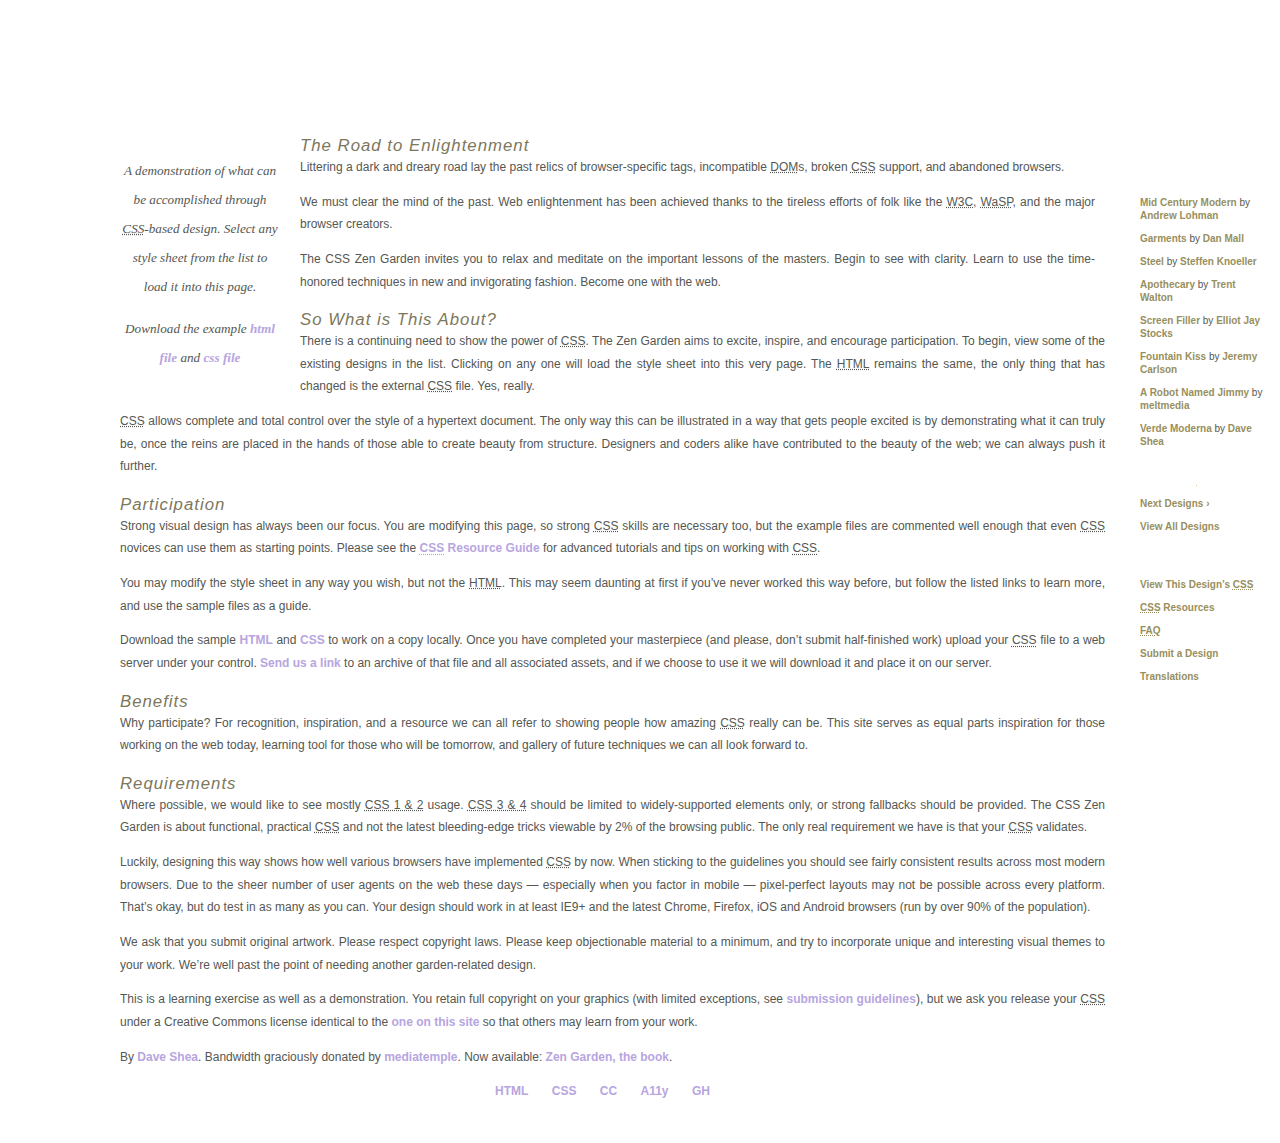
<file: index(1).html>
<!DOCTYPE html>
<html lang="en">
<head>
	<meta charset="utf-8">
	<title>CSS Zen Garden: The Beauty of CSS Design</title>

	<meta name="viewport" content="width=device-width, initial-scale=1.0">
	<meta name="author" content="Dave Shea">
	<meta name="description" content="A demonstration of what can be accomplished visually through CSS-based design.">
	<meta name="robots" content="all">
	<style>
		html {
	margin: 0;
	padding: 0;
	}
body { 
	font: 75% georgia, sans-serif;
	line-height: 1.88889;
	color: #555753; 
	background: #fff url(http://csszengarden.com/001/blossoms.jpg) no-repeat bottom right; 
	margin: 0; 
	padding: 0;
	}
p { 
	margin-top: 0; 
	text-align: justify;
	}
h3 { 
	font: italic normal 1.4em georgia, sans-serif;
	letter-spacing: 1px; 
	margin-bottom: 0; 
	color: #7D775C;
	}
a:link { 
	font-weight: bold; 
	text-decoration: none; 
	color: #B7A5DF;
	}
a:visited { 
	font-weight: bold; 
	text-decoration: none; 
	color: #D4CDDC;
	}
a:hover, a:focus, a:active { 
	text-decoration: underline; 
	color: #9685BA;
	}
abbr {
	border-bottom: none;
	}
/* specific divs */
.page-wrapper { 
	background: url(http://csszengarden.com/001/zen-bg.jpg) no-repeat top left; 
	padding: 0 175px 0 110px;  
	margin: 0; 
	position: relative;
	}

.intro { 
	min-width: 470px;
	width: 100%;
	}

header h1 { 
	background: transparent url(http://csszengarden.com/001/h1.gif) no-repeat top left;
	margin-top: 10px;
	display: block;
	width: 219px;
	height: 87px;
	float: left;

	text-indent: 100%;
	white-space: nowrap;
	overflow: hidden;
	}
header h2 { 
	background: transparent url(http://csszengarden.com/001/h2.gif) no-repeat top left; 
	margin-top: 58px; 
	margin-bottom: 40px; 
	width: 200px; 
	height: 18px; 
	float: right;

	text-indent: 100%;
	white-space: nowrap;
	overflow: hidden;
	}
header {
	padding-top: 20px;
	height: 87px;
}

.summary {
	clear: both; 
	margin: 20px 20px 20px 10px; 
	width: 160px; 
	float: left;
	}
.summary p {
	font: italic 1.1em/2.2 georgia; 
	text-align: center;
	}

.preamble {
	clear: right; 
	padding: 0px 10px 0 10px;
	}
.supporting {	
	padding-left: 10px; 
	margin-bottom: 40px;
	}

footer { 
	text-align: center; 
	}
footer a:link, footer a:visited { 
	margin-right: 20px; 
	}

.sidebar {
	margin-left: 600px; 
	position: absolute; 
	top: 0; 
	right: 0;
	}
.sidebar .wrapper { 
	font: 10px verdana, sans-serif; 
	background: transparent url(http://csszengarden.com/001/paper-bg.jpg) top left repeat-y; 
	padding: 10px; 
	margin-top: 150px; 
	width: 130px; 
	}
.sidebar h3.select { 
	background: transparent url(http://csszengarden.com/001/h3.gif) no-repeat top left; 
	margin: 10px 0 5px 0; 
	width: 97px; 
	height: 16px; 

	text-indent: 100%;
	white-space: nowrap;
	overflow: hidden;
	}
.sidebar h3.archives { 
	background: transparent url(http://csszengarden.com/001/h5.gif) no-repeat top left; 
	margin: 25px 0 5px 0; 
	width:57px; 
	height: 14px; 

	text-indent: 100%;
	white-space: nowrap;
	overflow: hidden;
	}
.sidebar h3.resources { 
	background: transparent url(http://csszengarden.com/001/h6.gif) no-repeat top left; 
	margin: 25px 0 5px 0; 
	width:63px; 
	height: 10px; 

	text-indent: 100%;
	white-space: nowrap;
	overflow: hidden;
	}


.sidebar ul {
	margin: 0;
	padding: 0;
	}
.sidebar li {
	line-height: 1.3em; 
	background: transparent url(http://csszengarden.com/001/cr1.gif) no-repeat top center; 
	display: block; 
	padding-top: 5px; 
	margin-bottom: 5px;
	list-style-type: none;
	}
.sidebar li a:link {
	color: #988F5E;
	}
.sidebar li a:visited {
	color: #B3AE94;
	}


.extra1 {
	background: transparent url(http://csszengarden.com/001/cr2.gif) top left no-repeat; 
	position: absolute; 
	top: 40px; 
	right: 0; 
	width: 148px; 
	height: 110px;
	}
	</style>

	<!--[if lt IE 9]>
	<script src="script/html5shiv.js"></script>
	<![endif]-->
</head>

<!--



	View source is a feature, not a bug. Thanks for your curiosity and
	interest in participating!

	Here are the submission guidelines for the new and improved csszengarden.com:

	- CSS3? Of course! Prefix for ALL browsers where necessary.
	- go responsive; test your layout at multiple screen sizes.
	- your browser testing baseline: IE9+, recent Chrome/Firefox/Safari, and iOS/Android
	- Graceful degradation is acceptable, and in fact highly encouraged.
	- use classes for styling. Don't use ids.
	- web fonts are cool, just make sure you have a license to share the files. Hosted
	  services that are applied via the CSS file (ie. Google Fonts) will work fine, but
	  most that require custom HTML won't. TypeKit is supported, see the readme on this
	  page for usage instructions: https://github.com/mezzoblue/csszengarden.com/

	And a few tips on building your CSS file:

	- use :first-child, :last-child and :nth-child to get at non-classed elements
	- use ::before and ::after to create pseudo-elements for extra styling
	- use multiple background images to apply as many as you need to any element
	- use the Kellum Method for image replacement, if still needed. http://goo.gl/GXxdI
	- don't rely on the extra divs at the bottom. Use ::before and ::after instead.

		
-->

<body id="css-zen-garden">
<div class="page-wrapper">

	<section class="intro" id="zen-intro">
		<header role="banner">
			<h1>CSS Zen Garden</h1>
			<h2>The Beauty of <abbr title="Cascading Style Sheets">CSS</abbr> Design</h2>
		</header>

		<div class="summary" id="zen-summary" role="article">
			<p>A demonstration of what can be accomplished through <abbr title="Cascading Style Sheets">CSS</abbr>-based design. Select any style sheet from the list to load it into this page.</p>
			<p>Download the example <a href="/examples/index" title="This page's source HTML code, not to be modified.">html file</a> and <a href="/examples/style.css" title="This page's sample CSS, the file you may modify.">css file</a></p>
		</div>

		<div class="preamble" id="zen-preamble" role="article">
			<h3>The Road to Enlightenment</h3>
			<p>Littering a dark and dreary road lay the past relics of browser-specific tags, incompatible <abbr title="Document Object Model">DOM</abbr>s, broken <abbr title="Cascading Style Sheets">CSS</abbr> support, and abandoned browsers.</p>
			<p>We must clear the mind of the past. Web enlightenment has been achieved thanks to the tireless efforts of folk like the <abbr title="World Wide Web Consortium">W3C</abbr>, <abbr title="Web Standards Project">WaSP</abbr>, and the major browser creators.</p>
			<p>The CSS Zen Garden invites you to relax and meditate on the important lessons of the masters. Begin to see with clarity. Learn to use the time-honored techniques in new and invigorating fashion. Become one with the web.</p>
		</div>
	</section>

	<div class="main supporting" id="zen-supporting" role="main">
		<div class="explanation" id="zen-explanation" role="article">
			<h3>So What is This About?</h3>
			<p>There is a continuing need to show the power of <abbr title="Cascading Style Sheets">CSS</abbr>. The Zen Garden aims to excite, inspire, and encourage participation. To begin, view some of the existing designs in the list. Clicking on any one will load the style sheet into this very page. The <abbr title="HyperText Markup Language">HTML</abbr> remains the same, the only thing that has changed is the external <abbr title="Cascading Style Sheets">CSS</abbr> file. Yes, really.</p>
			<p><abbr title="Cascading Style Sheets">CSS</abbr> allows complete and total control over the style of a hypertext document. The only way this can be illustrated in a way that gets people excited is by demonstrating what it can truly be, once the reins are placed in the hands of those able to create beauty from structure. Designers and coders alike have contributed to the beauty of the web; we can always push it further.</p>
		</div>

		<div class="participation" id="zen-participation" role="article">
			<h3>Participation</h3>
			<p>Strong visual design has always been our focus. You are modifying this page, so strong <abbr title="Cascading Style Sheets">CSS</abbr> skills are necessary too, but the example files are commented well enough that even <abbr title="Cascading Style Sheets">CSS</abbr> novices can use them as starting points. Please see the <a href="/pages/resources/" title="A listing of CSS-related resources"><abbr title="Cascading Style Sheets">CSS</abbr> Resource Guide</a> for advanced tutorials and tips on working with <abbr title="Cascading Style Sheets">CSS</abbr>.</p>
			<p>You may modify the style sheet in any way you wish, but not the <abbr title="HyperText Markup Language">HTML</abbr>. This may seem daunting at first if you&#8217;ve never worked this way before, but follow the listed links to learn more, and use the sample files as a guide.</p>
			<p>Download the sample <a href="/examples/index" title="This page's source HTML code, not to be modified.">HTML</a> and <a href="/examples/style.css" title="This page's sample CSS, the file you may modify.">CSS</a> to work on a copy locally. Once you have completed your masterpiece (and please, don&#8217;t submit half-finished work) upload your <abbr title="Cascading Style Sheets">CSS</abbr> file to a web server under your control. <a href="/pages/submit/" title="Use the contact form to send us your CSS file">Send us a link</a> to an archive of that file and all associated assets, and if we choose to use it we will download it and place it on our server.</p>
		</div>

		<div class="benefits" id="zen-benefits" role="article">
			<h3>Benefits</h3>
			<p>Why participate? For recognition, inspiration, and a resource we can all refer to showing people how amazing <abbr title="Cascading Style Sheets">CSS</abbr> really can be. This site serves as equal parts inspiration for those working on the web today, learning tool for those who will be tomorrow, and gallery of future techniques we can all look forward to.</p>
		</div>

		<div class="requirements" id="zen-requirements" role="article">
			<h3>Requirements</h3>
			<p>Where possible, we would like to see mostly <abbr title="Cascading Style Sheets, levels 1 and 2">CSS 1 &amp; 2</abbr> usage. <abbr title="Cascading Style Sheets, levels 3 and 4">CSS 3 &amp; 4</abbr> should be limited to widely-supported elements only, or strong fallbacks should be provided. The CSS Zen Garden is about functional, practical <abbr title="Cascading Style Sheets">CSS</abbr> and not the latest bleeding-edge tricks viewable by 2% of the browsing public. The only real requirement we have is that your <abbr title="Cascading Style Sheets">CSS</abbr> validates.</p>
			<p>Luckily, designing this way shows how well various browsers have implemented <abbr title="Cascading Style Sheets">CSS</abbr> by now. When sticking to the guidelines you should see fairly consistent results across most modern browsers. Due to the sheer number of user agents on the web these days &#8212; especially when you factor in mobile &#8212; pixel-perfect layouts may not be possible across every platform. That&#8217;s okay, but do test in as many as you can. Your design should work in at least IE9+ and the latest Chrome, Firefox, iOS and Android browsers (run by over 90% of the population).</p>
			<p>We ask that you submit original artwork. Please respect copyright laws. Please keep objectionable material to a minimum, and try to incorporate unique and interesting visual themes to your work. We&#8217;re well past the point of needing another garden-related design.</p>
			<p>This is a learning exercise as well as a demonstration. You retain full copyright on your graphics (with limited exceptions, see <a href="/pages/submit/guidelines/">submission guidelines</a>), but we ask you release your <abbr title="Cascading Style Sheets">CSS</abbr> under a Creative Commons license identical to the <a href="http://creativecommons.org/licenses/by-nc-sa/3.0/" title="View the Zen Garden's license information.">one on this site</a> so that others may learn from your work.</p>
			<p role="contentinfo">By <a href="http://www.mezzoblue.com/">Dave Shea</a>. Bandwidth graciously donated by <a href="http://www.mediatemple.net/">mediatemple</a>. Now available: <a href="http://www.amazon.com/exec/obidos/ASIN/0321303474/mezzoblue-20/">Zen Garden, the book</a>.</p>
		</div>

		<footer>
			<a href="http://validator.w3.org/check/referer" title="Check the validity of this site&#8217;s HTML" class="zen-validate-html">HTML</a>
			<a href="http://jigsaw.w3.org/css-validator/check/referer" title="Check the validity of this site&#8217;s CSS" class="zen-validate-css">CSS</a>
			<a href="http://creativecommons.org/licenses/by-nc-sa/3.0/" title="View the Creative Commons license of this site: Attribution-NonCommercial-ShareAlike." class="zen-license">CC</a>
			<a href="http://mezzoblue.com/zengarden/faq/#aaa" title="Read about the accessibility of this site" class="zen-accessibility">A11y</a>
			<a href="https://github.com/mezzoblue/csszengarden.com" title="Fork this site on Github" class="zen-github">GH</a>
		</footer>

	</div>


	<aside class="sidebar" role="complementary">
		<div class="wrapper">

			<div class="design-selection" id="design-selection">
				<h3 class="select">Select a Design:</h3>
				<nav role="navigation">
					<ul>
					<li>
						<a href="/221/" class="design-name">Mid Century Modern</a> by						<a href="http://andrewlohman.com/" class="designer-name">Andrew Lohman</a>
					</li>					<li>
						<a href="/220/" class="design-name">Garments</a> by						<a href="http://danielmall.com/" class="designer-name">Dan Mall</a>
					</li>					<li>
						<a href="/219/" class="design-name">Steel</a> by						<a href="http://steffen-knoeller.de" class="designer-name">Steffen Knoeller</a>
					</li>					<li>
						<a href="/218/" class="design-name">Apothecary</a> by						<a href="http://trentwalton.com" class="designer-name">Trent Walton</a>
					</li>					<li>
						<a href="/217/" class="design-name">Screen Filler</a> by						<a href="http://elliotjaystocks.com/" class="designer-name">Elliot Jay Stocks</a>
					</li>					<li>
						<a href="/216/" class="design-name">Fountain Kiss</a> by						<a href="http://jeremycarlson.com" class="designer-name">Jeremy Carlson</a>
					</li>					<li>
						<a href="/215/" class="design-name">A Robot Named Jimmy</a> by						<a href="http://meltmedia.com/" class="designer-name">meltmedia</a>
					</li>					<li>
						<a href="/214/" class="design-name">Verde Moderna</a> by						<a href="http://www.mezzoblue.com/" class="designer-name">Dave Shea</a>
					</li>					</ul>
				</nav>
			</div>

			<div class="design-archives" id="design-archives">
				<h3 class="archives">Archives:</h3>
				<nav role="navigation">
					<ul>
						<li class="next">
							<a href="/214/page1">
								Next Designs <span class="indicator">&rsaquo;</span>
							</a>
						</li>
						<li class="viewall">
							<a href="/pages/alldesigns/" title="View every submission to the Zen Garden.">
								View All Designs							</a>
						</li>
					</ul>
				</nav>
			</div>

			<div class="zen-resources" id="zen-resources">
				<h3 class="resources">Resources:</h3>
				<ul>
					<li class="view-css">
						<a href="style.css" title="View the source CSS file of the currently-viewed design.">
							View This Design&#8217;s <abbr title="Cascading Style Sheets">CSS</abbr>						</a>
					</li>
					<li class="css-resources">
						<a href="/pages/resources/" title="Links to great sites with information on using CSS.">
							<abbr title="Cascading Style Sheets">CSS</abbr> Resources						</a>
					</li>
					<li class="zen-faq">
						<a href="/pages/faq/" title="A list of Frequently Asked Questions about the Zen Garden.">
							<abbr title="Frequently Asked Questions">FAQ</abbr>						</a>
					</li>
					<li class="zen-submit">
						<a href="/pages/submit/" title="Send in your own CSS file.">
							Submit a Design						</a>
					</li>
					<li class="zen-translations">
						<a href="/pages/translations/" title="View translated versions of this page.">
							Translations						</a>
					</li>
				</ul>
			</div>
		</div>
	</aside>


</div>

<!--

	These superfluous divs/spans were originally provided as catch-alls to add extra imagery.
	These days we have full ::before and ::after support, favour using those instead.
	These only remain for historical design compatibility. They might go away one day.
		
-->
<div class="extra1" role="presentation"></div><div class="extra2" role="presentation"></div><div class="extra3" role="presentation"></div>
<div class="extra4" role="presentation"></div><div class="extra5" role="presentation"></div><div class="extra6" role="presentation"></div>

</body>
</html>
</file>
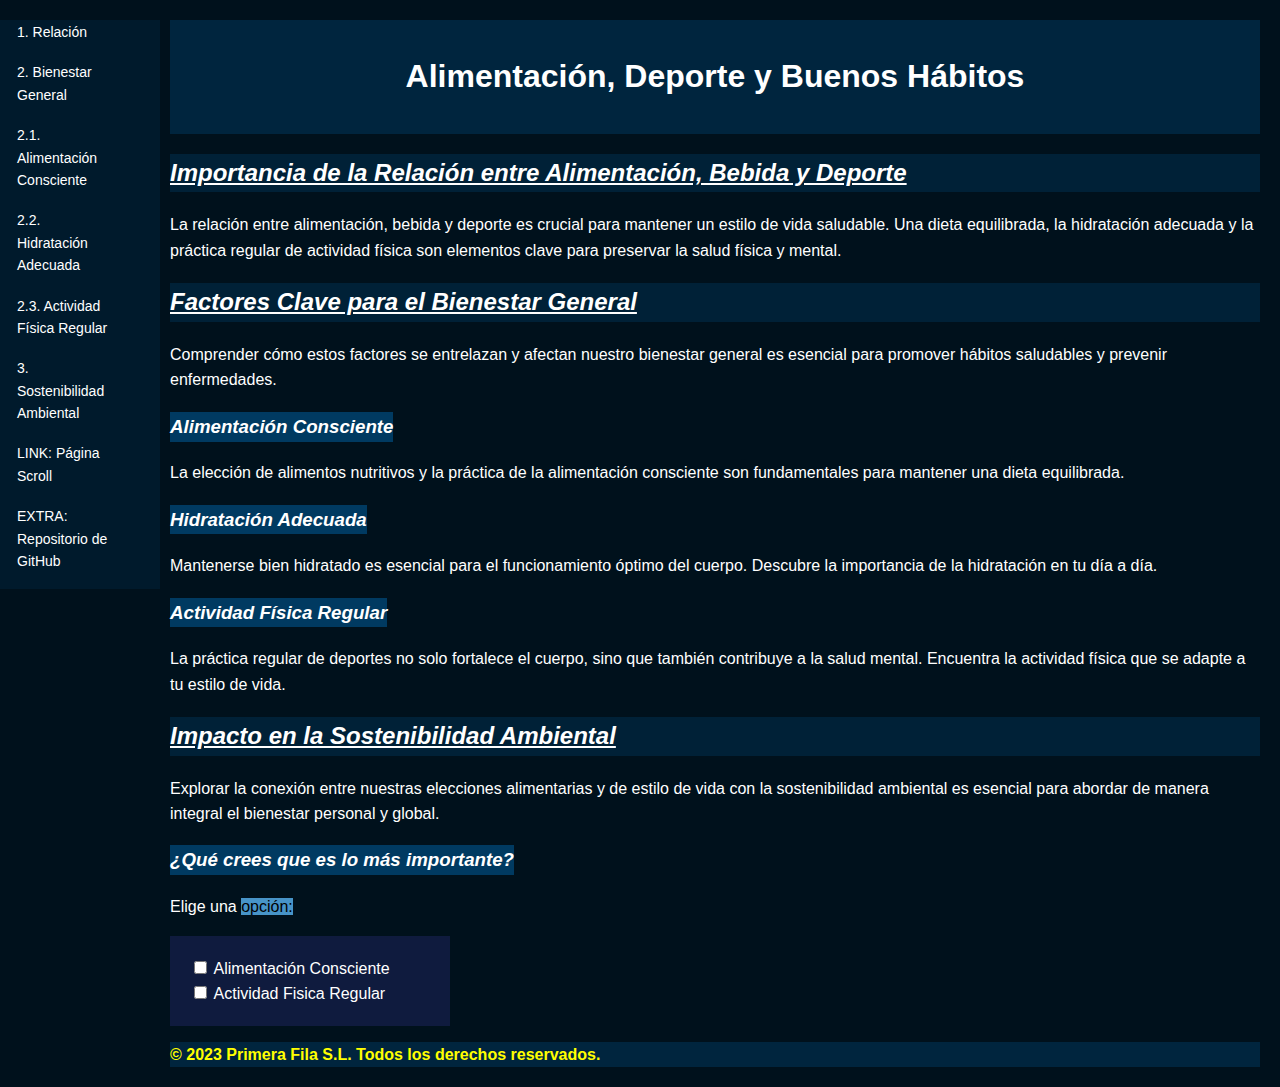
<file: index(Mario y Alex).html>
<!DOCTYPE html>
<html lang="es">
<head>
    <meta charset="UTF-8">
    <meta name="viewport" content="width=device-width, initial-scale=1.0">
    <title>Proyecto UD1</title>

	<!-- Documento creado por Luis M -->
	<!-- Por favor, comunicarlo en caso de querer realizar algún cambio. -->

	<!-- Notas: -->
	<!-- Falta añadir el link hacia la página de Scroll -->
	<!-- Falta crear el link hacia el CSS (una vex cready eliminar <style> y su contenido) -->

    <link rel = "stylesheet" href = "style(mario).css">
</head>
<body>
    <header>
        <h1>Alimentación, Deporte y Buenos Hábitos</h1>
    </header>

	<nav>
        <ul>
            <li><a href="#relacion">1. Relación</a></li>
            <li><a href="#bienestar">2. Bienestar General</a></li>
            <ul>
                <li><a href="#alimentacion">2.1. Alimentación Consciente</a></li>
                <li><a href="#hidratacion">2.2. Hidratación Adecuada</a></li>
                <li><a href="#actividad">2.3. Actividad Física Regular</a></li>
            </ul>
            <li><a href="#sostenibilidad">3. Sostenibilidad Ambiental</a></li>
			<li><a href="index.html">LINK: Página Scroll</a></li>
			<li><a href="https://github.com/Mharis13/Proyecto-grupo-UD1-">EXTRA: Repositorio de GitHub</a></li>
        </ul>
    </nav>

    <section id="relacion">
        <h2>Importancia de la Relación entre Alimentación, Bebida y Deporte</h2>
        <p>La relación entre alimentación, bebida y deporte es crucial para mantener un estilo de vida saludable. Una dieta equilibrada, la hidratación adecuada y la práctica regular de actividad física son elementos clave para preservar la salud física y mental.</p>
    </section>

    <section id="bienestar">
        <h2>Factores Clave para el Bienestar General</h2>
        <p>Comprender cómo estos factores se entrelazan y afectan nuestro bienestar general es esencial para promover hábitos saludables y prevenir enfermedades.</p>
        <article id="alimentacion">
            <h3>Alimentación Consciente</h3>
            <p>La elección de alimentos nutritivos y la práctica de la alimentación consciente son fundamentales para mantener una dieta equilibrada.</p>
        </article>
        <article id="hidratacion">
            <h3>Hidratación Adecuada</h3>
            <p>Mantenerse bien hidratado es esencial para el funcionamiento óptimo del cuerpo. Descubre la importancia de la hidratación en tu día a día.</p>
        </article>
        <article id="actividad">
            <h3>Actividad Física Regular</h3>
            <p>La práctica regular de deportes no solo fortalece el cuerpo, sino que también contribuye a la salud mental. Encuentra la actividad física que se adapte a tu estilo de vida.</p>
        </article>
    </section>

    <section id="sostenibilidad">
        <h2>Impacto en la Sostenibilidad Ambiental</h2>
        <p>Explorar la conexión entre nuestras elecciones alimentarias y de estilo de vida con la sostenibilidad ambiental es esencial para abordar de manera integral el bienestar personal y global.</p>
    </section>
        <h3>¿Qué crees que es lo más importante?</h3> <p>Elige una <mark class = "opcion">opción:</mark></p>
    <div id="divDentroDiv1" width:204px; height: 50px; display:inline-block;>
        <label
        ><input type="checkbox" id="cbox1" value="first_checkbox" /> Alimentación Consciente </label
      ><br />
      
      <input type="checkbox" id="cbox2" value="second_checkbox" />
      <label for="cbox2">Actividad Fisica Regular</label>          
    </div>

    <footer class = "prueba">
        <p>&copy; 2023 Primera Fila S.L. Todos los derechos reservados.</p>
    </footer>

</body>
</html>
</file>
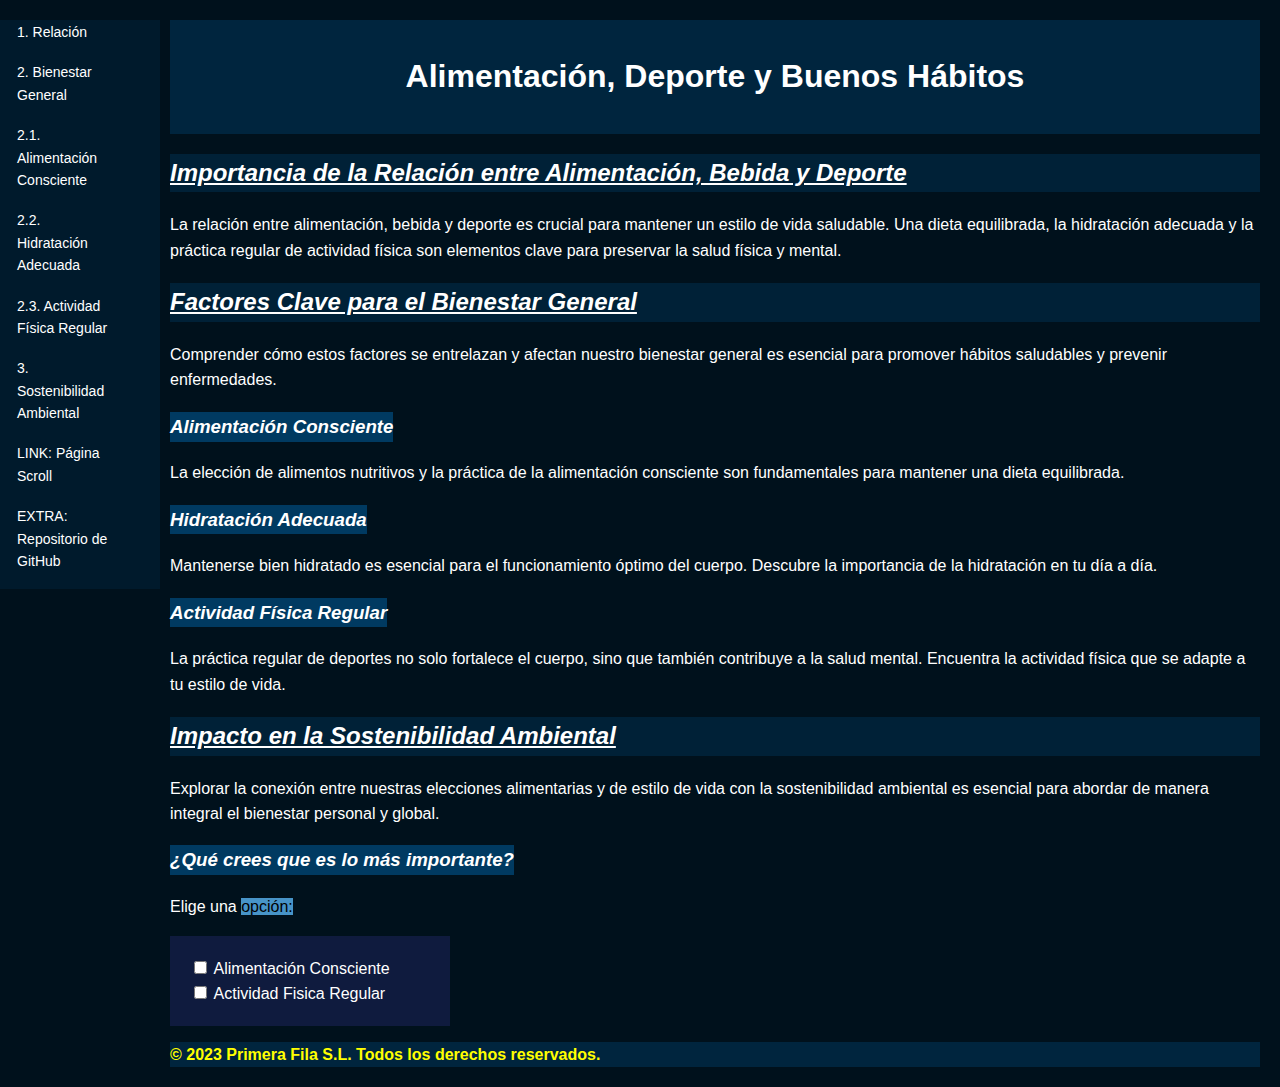
<file: index(mario).html>
<!DOCTYPE html>
<html lang="es">
<head>
    <meta charset="UTF-8">
    <meta name="viewport" content="width=device-width, initial-scale=1.0">
    <title>Proyecto UD1</title>

	<!-- Documento creado por Luis M -->
	<!-- Por favor, comunicarlo en caso de querer realizar algún cambio. -->

	<!-- Notas: -->
	<!-- Falta añadir el link hacia la página de Scroll -->
	<!-- Falta crear el link hacia el CSS (una vex cready eliminar <style> y su contenido) -->

    <link rel = "stylesheet" href = "style(mario).css">
</head>
<body>
    <header>
        <h1>Alimentación, Deporte y Buenos Hábitos</h1>
    </header>

	<nav>
        <ul>
            <li><a href="#relacion">1. Relación</a></li>
            <li><a href="#bienestar">2. Bienestar General</a></li>
            <ul>
                <li><a href="#alimentacion">2.1. Alimentación Consciente</a></li>
                <li><a href="#hidratacion">2.2. Hidratación Adecuada</a></li>
                <li><a href="#actividad">2.3. Actividad Física Regular</a></li>
            </ul>
            <li><a href="#sostenibilidad">3. Sostenibilidad Ambiental</a></li>
			<li><a href="indexscroll.html">LINK: Página Scroll</a></li>
			<li><a href="https://github.com/Mharis13/Proyecto-grupo-UD1-">EXTRA: Repositorio de GitHub</a></li>
        </ul>
    </nav>

    <section id="relacion">
        <h2>Importancia de la Relación entre Alimentación, Bebida y Deporte</h2>
        <p>La relación entre alimentación, bebida y deporte es crucial para mantener un estilo de vida saludable. Una dieta equilibrada, la hidratación adecuada y la práctica regular de actividad física son elementos clave para preservar la salud física y mental.</p>
    </section>

    <section id="bienestar">
        <h2>Factores Clave para el Bienestar General</h2>
        <p>Comprender cómo estos factores se entrelazan y afectan nuestro bienestar general es esencial para promover hábitos saludables y prevenir enfermedades.</p>
        <article id="alimentacion">
            <h3>Alimentación Consciente</h3>
            <p>La elección de alimentos nutritivos y la práctica de la alimentación consciente son fundamentales para mantener una dieta equilibrada.</p>
        </article>
        <article id="hidratacion">
            <h3>Hidratación Adecuada</h3>
            <p>Mantenerse bien hidratado es esencial para el funcionamiento óptimo del cuerpo. Descubre la importancia de la hidratación en tu día a día.</p>
        </article>
        <article id="actividad">
            <h3>Actividad Física Regular</h3>
            <p>La práctica regular de deportes no solo fortalece el cuerpo, sino que también contribuye a la salud mental. Encuentra la actividad física que se adapte a tu estilo de vida.</p>
        </article>
    </section>

    <section id="sostenibilidad">
        <h2>Impacto en la Sostenibilidad Ambiental</h2>
        <p>Explorar la conexión entre nuestras elecciones alimentarias y de estilo de vida con la sostenibilidad ambiental es esencial para abordar de manera integral el bienestar personal y global.</p>
    </section>
        <h3>¿Qué crees que es lo más importante?</h3> <p>Elige una <mark class = "opcion">opción:</mark></p>
    <div id="divDentroDiv1" width:204px; height: 50px; display:inline-block;>
        <label
        ><input type="checkbox" id="cbox1" value="first_checkbox" /> Alimentación Consciente </label
      ><br />
      
      <input type="checkbox" id="cbox2" value="second_checkbox" />
      <label for="cbox2">Actividad Fisica Regular</label>          
    </div>

    <footer class = "prueba">
        <p>&copy; 2023 Primera Fila S.L. Todos los derechos reservados.</p>
    </footer>

</body>
</html>
</file>
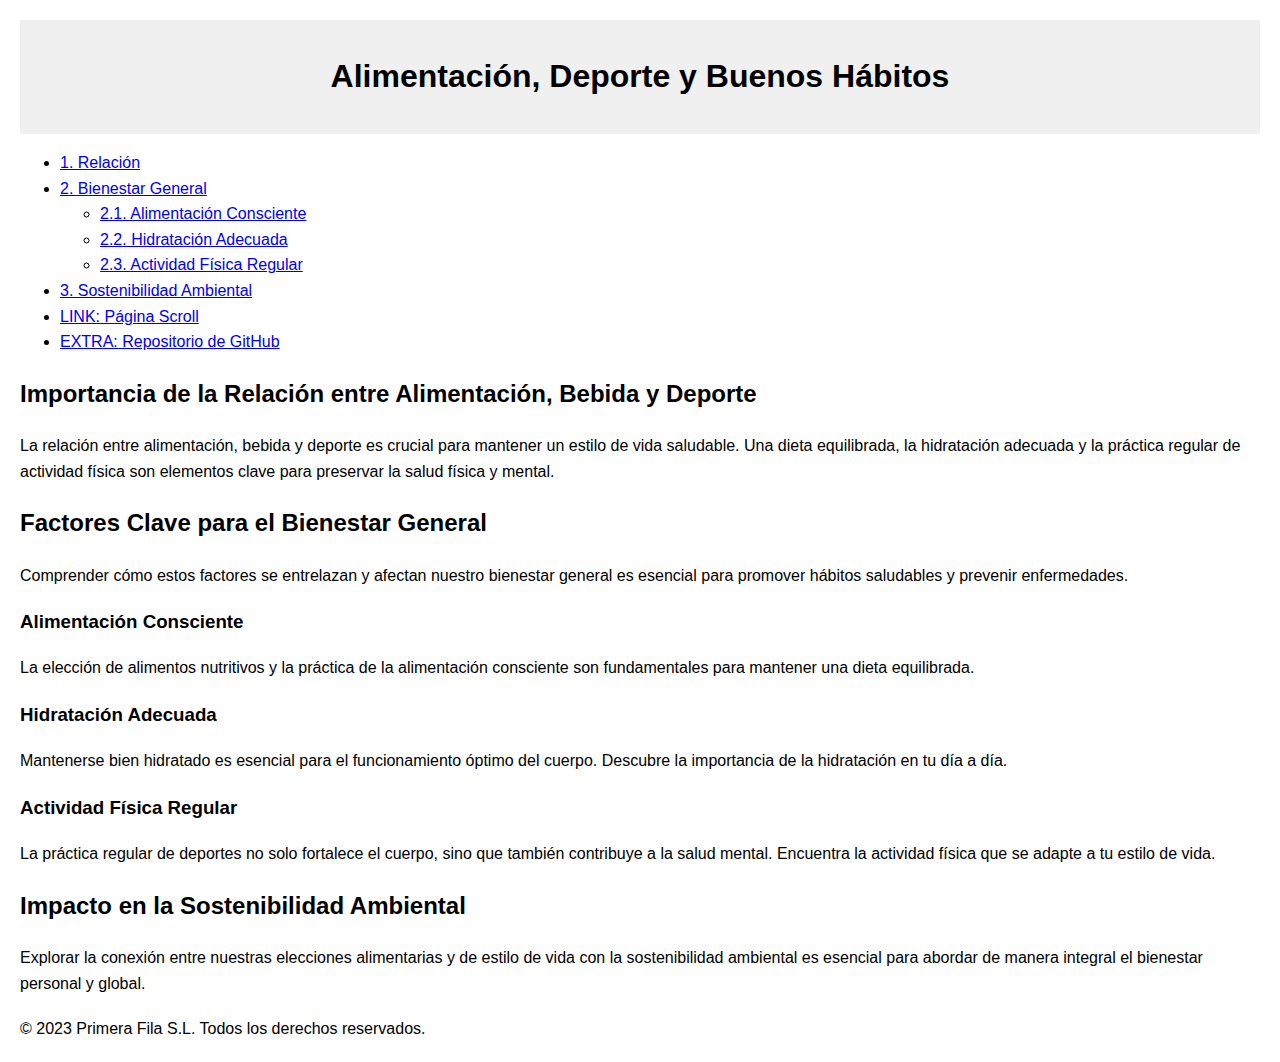
<file: indexLuismi.html>
<!DOCTYPE html>
<html lang="es">
<head>
    <meta charset="UTF-8">
    <meta name="viewport" content="width=device-width, initial-scale=1.0">
    <title>Proyecto UD1</title>

	<!-- Documento creado por Luis M -->
	<!-- Por favor, dirigirse a él en caso de querer realizar algún cambio. -->

	<!-- Notas: -->
	<!-- Falta añadir el link hacia la página de Scroll -->
	<!-- Falta crear el link hacia el CSS (una vex cready eliminar <style> y su contenido) -->

    <style>
        body {
            font-family: Arial, sans-serif;
            line-height: 1.6;
            margin: 20px;
        }
        header {
            text-align: center;
            background-color: #f0f0f0;
            padding: 10px;
        }
        section {
            margin-bottom: 20px;
        }
    </style>
</head>
<body>
    <header>
        <h1>Alimentación, Deporte y Buenos Hábitos</h1>
    </header>

	<nav>
        <ul>
            <li><a href="#relacion">1. Relación</a></li>
            <li><a href="#bienestar">2. Bienestar General</a></li>
            <ul>
                <li><a href="#alimentacion">2.1. Alimentación Consciente</a></li>
                <li><a href="#hidratacion">2.2. Hidratación Adecuada</a></li>
                <li><a href="#actividad">2.3. Actividad Física Regular</a></li>
            </ul>
            <li><a href="#sostenibilidad">3. Sostenibilidad Ambiental</a></li>
			<li><a href="indexscroll.html">LINK: Página Scroll</a></li>
			<li><a href="https://github.com/Mharis13/Proyecto-grupo-UD1-">EXTRA: Repositorio de GitHub</a></li>
        </ul>
    </nav>

    <section id="relacion">
        <h2>Importancia de la Relación entre Alimentación, Bebida y Deporte</h2>
        <p>La relación entre alimentación, bebida y deporte es crucial para mantener un estilo de vida saludable. Una dieta equilibrada, la hidratación adecuada y la práctica regular de actividad física son elementos clave para preservar la salud física y mental.</p>
    </section>

    <section id="bienestar">
        <h2>Factores Clave para el Bienestar General</h2>
        <p>Comprender cómo estos factores se entrelazan y afectan nuestro bienestar general es esencial para promover hábitos saludables y prevenir enfermedades.</p>
        <article id="alimentacion">
            <h3>Alimentación Consciente</h3>
            <p>La elección de alimentos nutritivos y la práctica de la alimentación consciente son fundamentales para mantener una dieta equilibrada.</p>
        </article>
        <article id="hidratacion">
            <h3>Hidratación Adecuada</h3>
            <p>Mantenerse bien hidratado es esencial para el funcionamiento óptimo del cuerpo. Descubre la importancia de la hidratación en tu día a día.</p>
        </article>
        <article id="actividad">
            <h3>Actividad Física Regular</h3>
            <p>La práctica regular de deportes no solo fortalece el cuerpo, sino que también contribuye a la salud mental. Encuentra la actividad física que se adapte a tu estilo de vida.</p>
        </article>
    </section>

    <section id="sostenibilidad">
        <h2>Impacto en la Sostenibilidad Ambiental</h2>
        <p>Explorar la conexión entre nuestras elecciones alimentarias y de estilo de vida con la sostenibilidad ambiental es esencial para abordar de manera integral el bienestar personal y global.</p>
    </section>

    <footer>
        <p>&copy; 2023 Primera Fila S.L. Todos los derechos reservados.</p>
    </footer>

</body>
</html>
</file>
<file: style(mario).css>
body{
    font-family: Arial, sans-serif;
    line-height: 1.6;
     margin: 20px;
     background-color:#00111C;
     color:white;
     margin-left: 170px;
     overflow-x: hidden;
     scrollbar-width: thin;
     scrollbar-color: red;   
}
header{
    text-align: center;
    background-color: #00253E;
    padding: 10px;
}
footer{
    font-weight:bold;
    background-color: #00253E;
}
h3{
    font-style: italic;
    width: fit-content;
    background-color: #003A61;
}
h2{
    text-decoration: underline;
    font-style: italic;
    background-color: #002137;
}
ul{
    list-style-type: none;
    margin:0;
    padding:0;
    width: 200px;
    overflow: hidden;
}
li{
    float: left;
}
li a{
    display:block;
    color: rgb(255, 255, 255);
    text-decoration: none;
    padding:100px;
    background-color: #001A2C;
}

li a:hover {
    color:#4794c8;
    transition: color, 0.15s;
}
nav{
    height: 100%;
    width: 160px;
    position: fixed;
    z-index: 1;
    top: 0;
    left: 0;
    overflow-x: hidden;
    padding-top: 20px;
}
nav a{
    padding: 1px 90px 17px 17px;
    text-decoration: none;
    font-size: 14px;
    display: block;
}
.prueba{
    color:yellow
}
mark.opcion{
background-color:#4794c8
}
div{
    width: auto;
    background-color: rgb(15, 27, 62);
    width: 240px;
    height: 50px;
    padding:20px;
    display: inline-flexbox;
}
</file>
